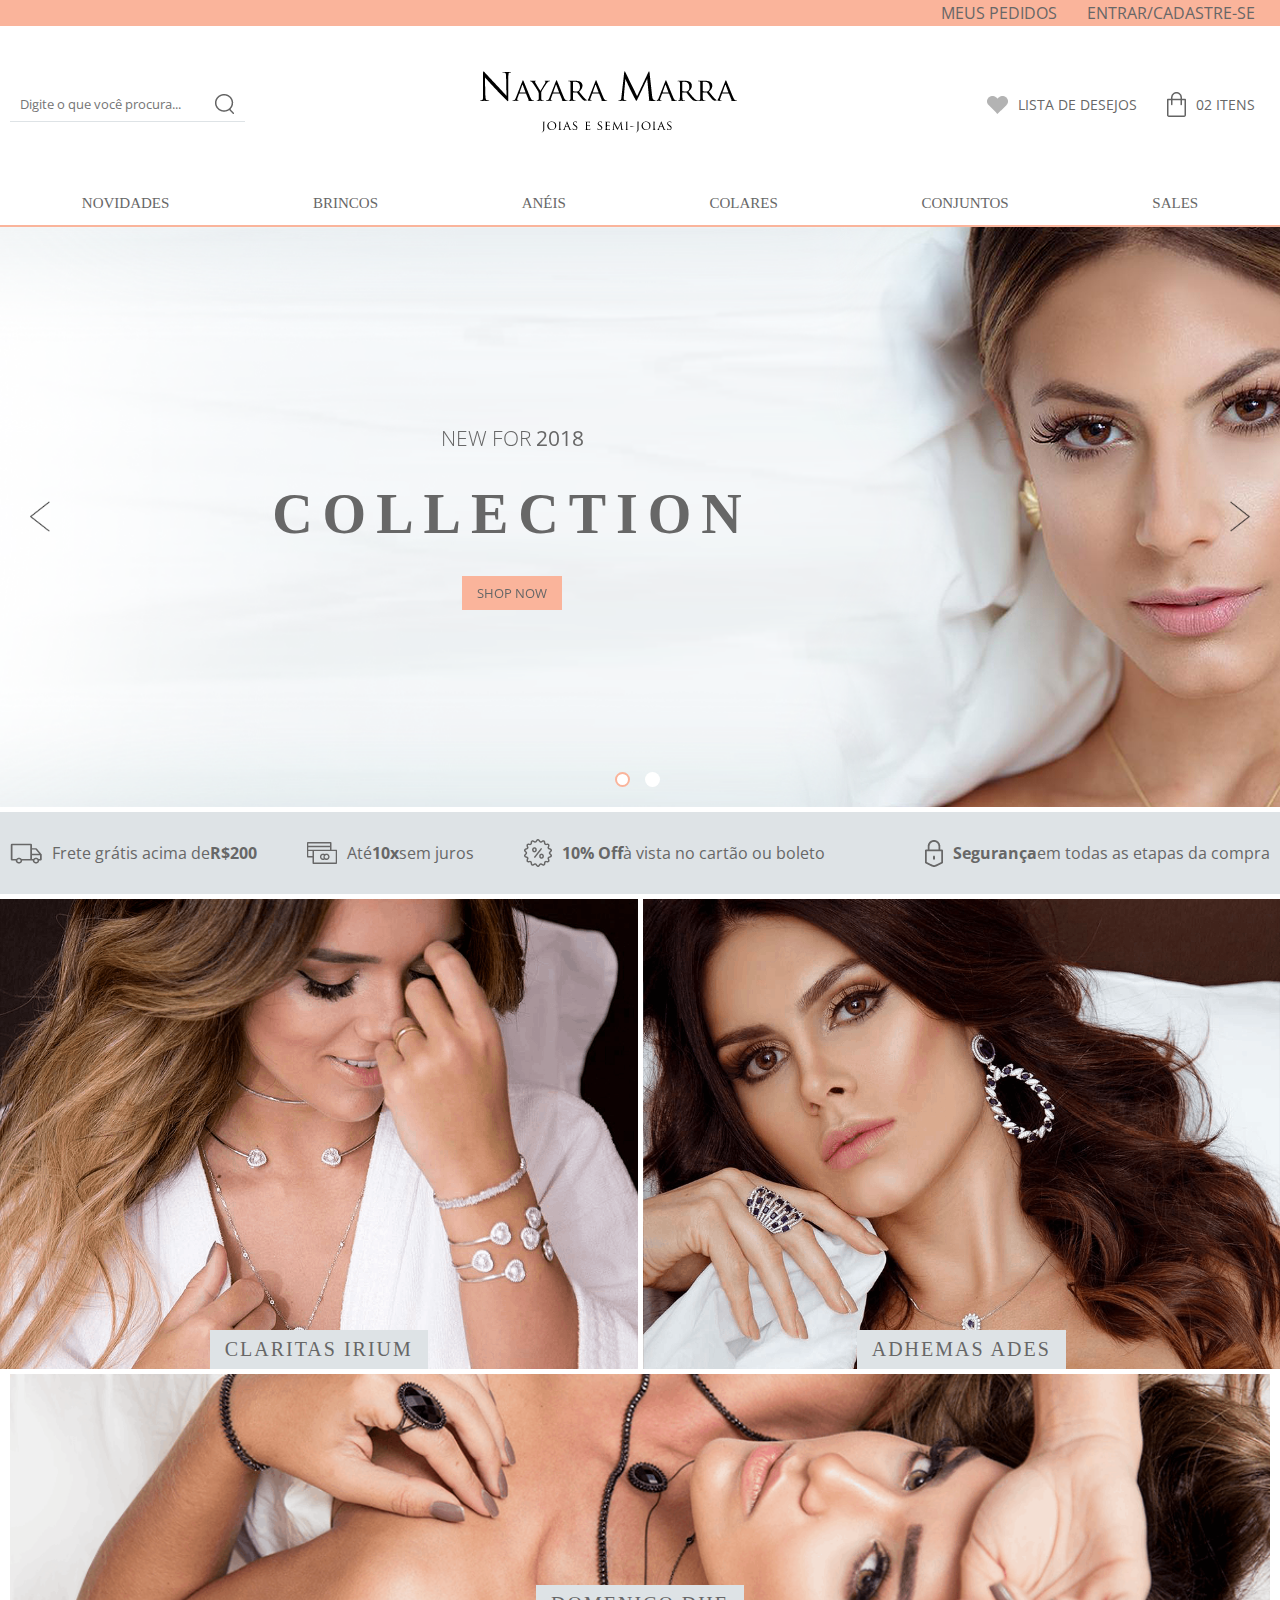
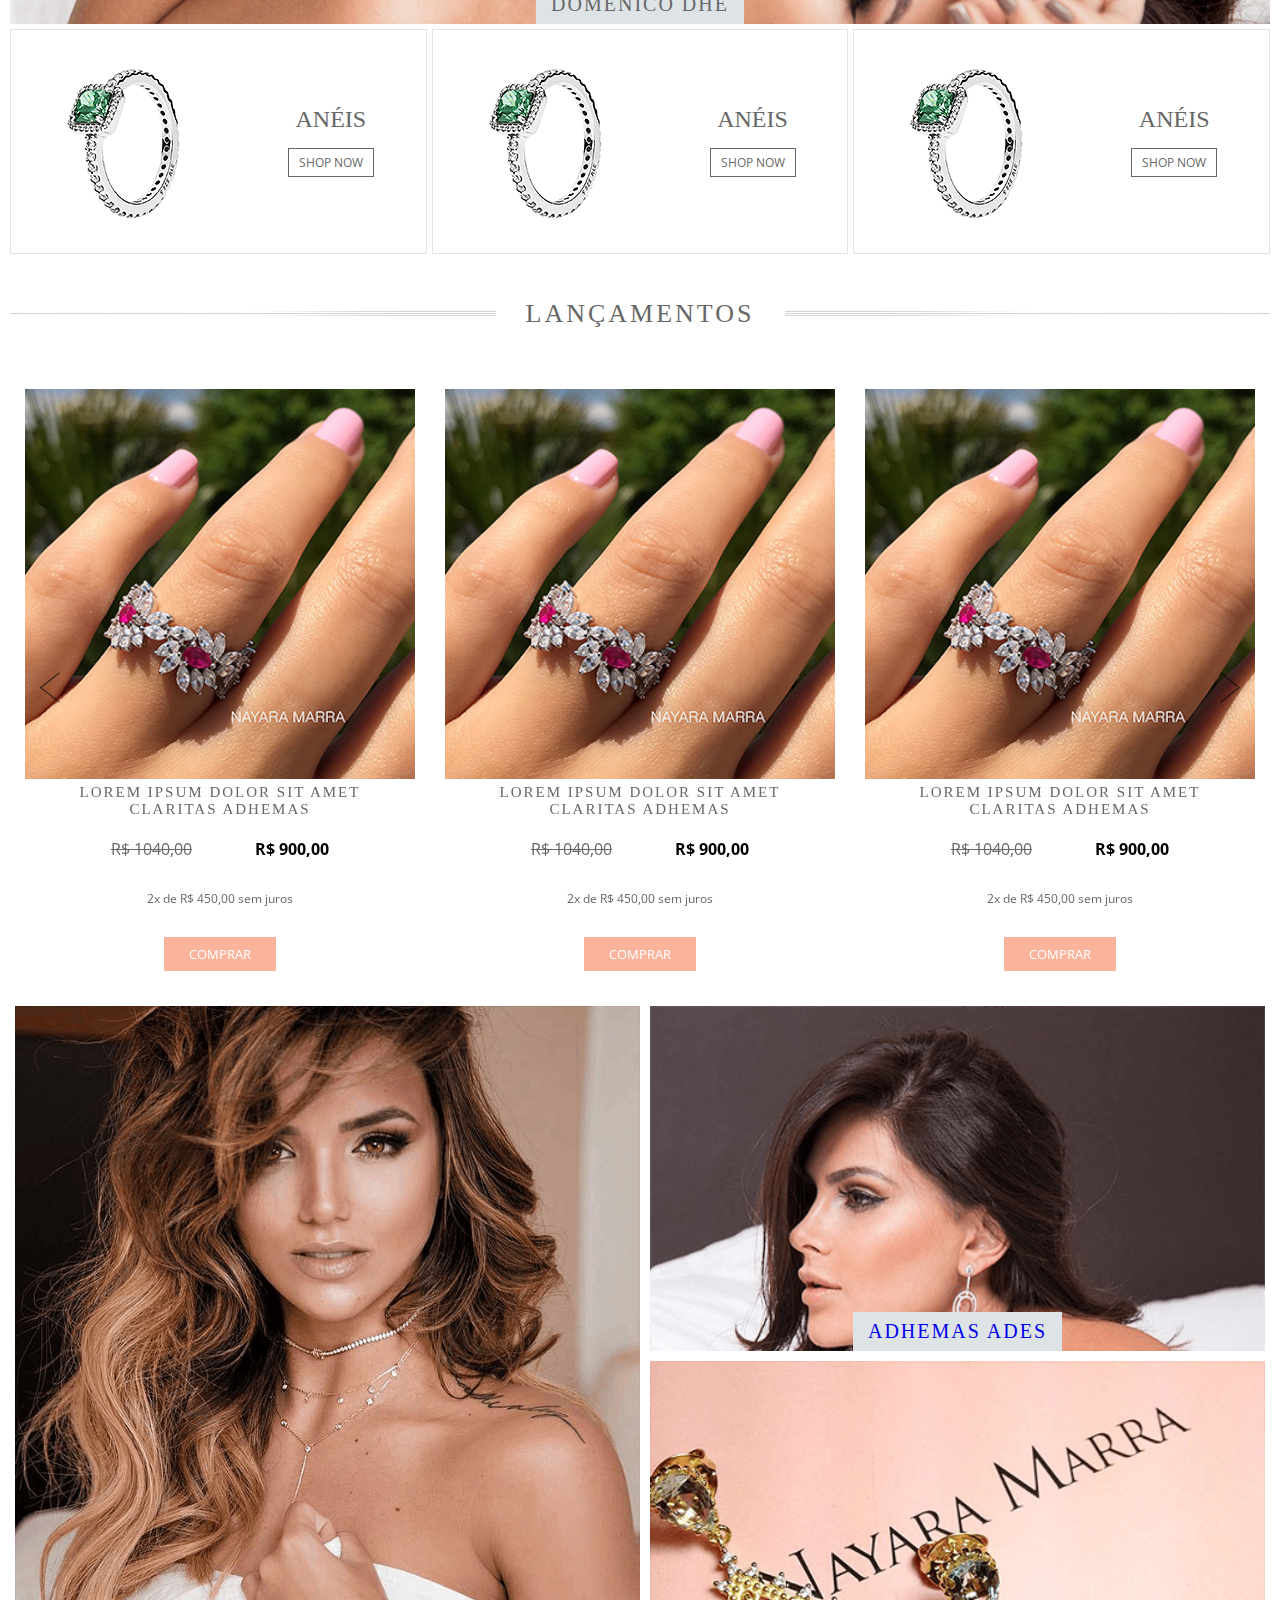
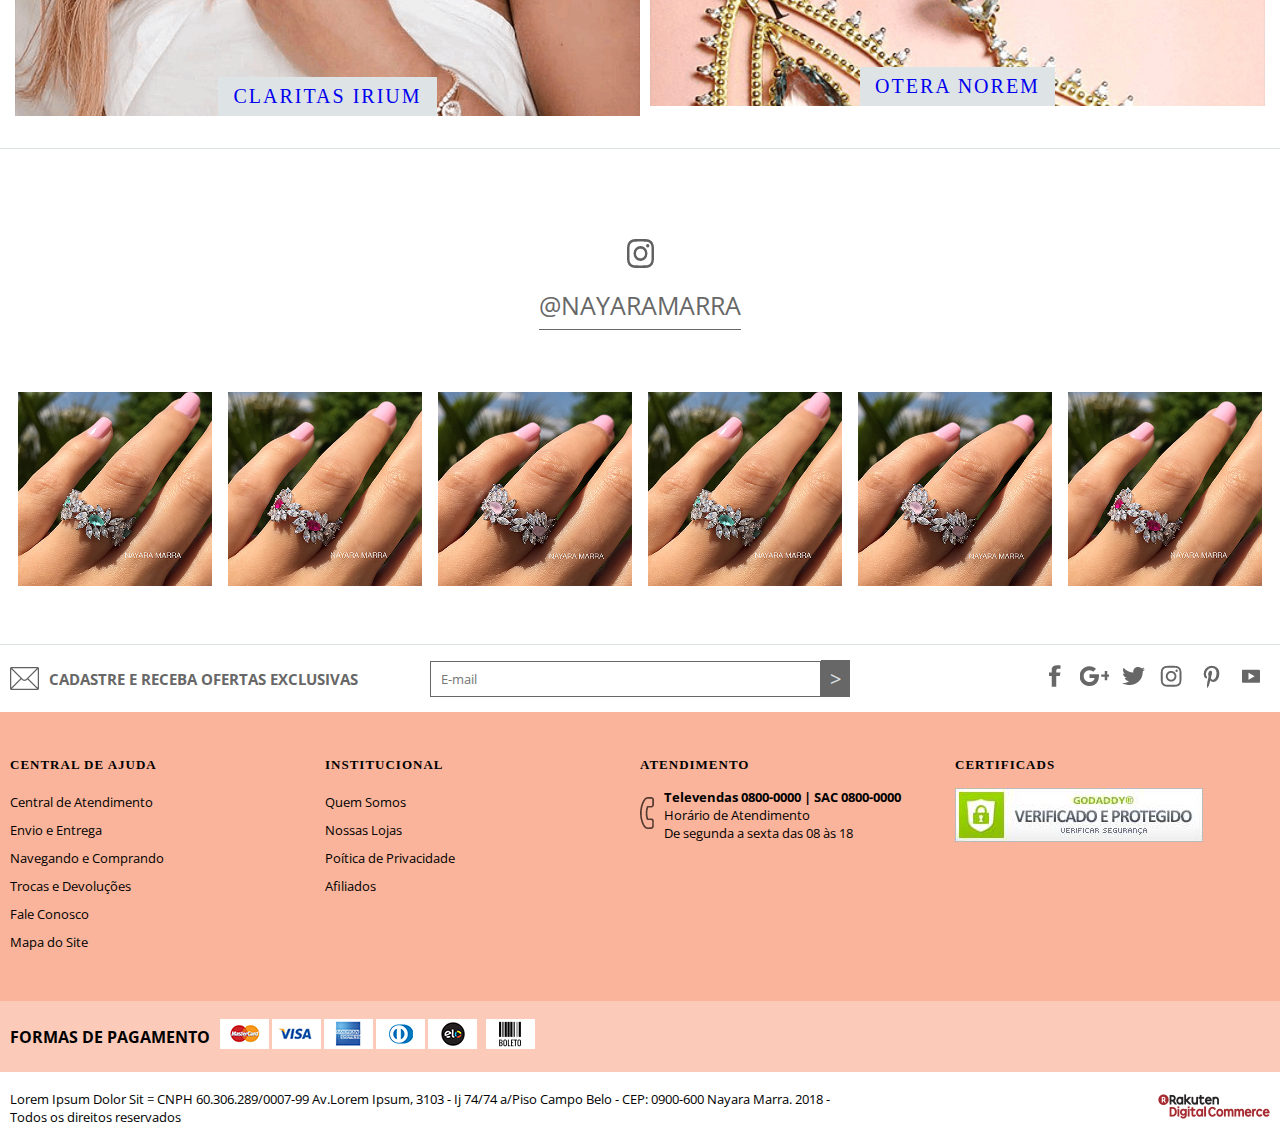
<file: index.html>
<!DOCTYPE html>
<html lang="pt-br">
  <meta charset="UTF-8" />
  <head>
    <link rel="stylesheet" type="text/css" href="./assets/css/joias.css" />
    <link rel="stylesheet" type="text/css" href="./assets/js/slick/slick.css" />
    <link rel="stylesheet" type="text/css" href="./assets/css/lightbox.css" />
    <link
      rel="stylesheet"
      type="text/css"
      href="./assets/js/slick/slick-theme.css"
    />
    <link
      href="https://fonts.googleapis.com/css?family=Quattrocento&display=swap"
      rel="stylesheet"
    />
    <title>Teste Nayara Marra - Joias</title>
  </head>
  <body>
    <div class="main">
      <div class="content">
        <a href="#">Meus Pedidos</a>
        <a href="#">Entrar/Cadastre-se</a>
      </div>
    </div>
    <header class="cabecalho">
      <div class="content">
        <div class="pesquisar">
          <input
            type="text"
            id="textBusca"
            placeholder="Digite o que você procura..."
          />
        </div>
        <a href="#" class="logo"><img src="assets/imgs/logo.png" alt=""/></a>

        <div class="compras">
          <span>
            <img src="assets/imgs/heart-wish.png" alt="Wishlist" />
            LISTA DE DESEJOS
          </span>
          <span>
            <img src="assets/imgs/cart.png" alt="Carrinho" />
            02 Itens
          </span>
        </div>
      </div>
    </header>
    <nav class="menu">
      <div class="content">
        <a href="#">Novidades</a>
        <a href="#">Brincos</a>
        <a href="#">Anéis</a>
        <a href="#">Colares</a>
        <a href="#">Conjuntos</a>
        <a href="#">Sales</a>
      </div>
    </nav>
    <!-- cabecalho -->
    <div class="carroussel-top slider">
      <div
        class="item"
        style="background-image: url(assets/imgs/banner-principal1.png);"
      >
        <div class="content-slide">
          <h4>NEW FOR <b>2018</b></h4>
          <h2>COLLECTION</h2>
          <button>SHOP NOW</button>
        </div>
      </div>
      <div class="item" style="background-image: url(assets/imgs/slide2.jpg);">
        <div class="content-slide">
          <h4>NEW FOR <b>2018</b></h4>
          <h2>COLLECTION</h2>
          <button>SHOP NOW</button>
        </div>
      </div>
    </div>

    <!-- Carrossel gigante -->

    <div class="informacoes">
      <div class="content">
        <span>
          <img src="assets/imgs/frete.png" alt="" />
          Frete grátis acima de <b>R$200</b>
        </span>
        <span>
          <img src="assets/imgs/sem-juros.png" alt="" />
          Até <b>10x</b> sem juros
        </span>
        <span>
          <img src="assets/imgs/a-vista.png" alt="" />
          <b>10% Off</b> à vista no cartão ou boleto
        </span>
        <span> </span>
        <span>
          <img src="assets/imgs/seguranca.png" alt="" />
          <b>Segurança</b> em todas as etapas da compra
        </span>
      </div>
    </div>

    <div class="destaque-categorias">
      <div class="destaque" style="background-image: url(assets/imgs/left.png)">
        <h4>CLARITAS IRIUM</h4>
      </div>
      <div
        class="destaque"
        style="background-image: url(assets/imgs/right.png)"
      >
        <h4>ADHEMAS ADES</h4>
      </div>
    </div>

    <div class="destaque-produtos">
      <div class="content">
        <div
          class="tumb-top"
          style="background-image: url(assets/imgs/deitada.png)"
        >
          <h4>DOMENICO DHE</h4>
        </div>
        <div class="produtos">
          <div class="item">
            <img src="assets/imgs/anel.png" alt="" />
            <div class="infos">
              <h3>ANÉIS</h3>
              <button>SHOP NOW</button>
            </div>
          </div>
          <div class="item">
            <img src="assets/imgs/anel.png" alt="" />
            <div class="infos">
              <h3>ANÉIS</h3>
              <button>SHOP NOW</button>
            </div>
          </div>
          <div class="item">
            <img src="assets/imgs/anel.png" alt="" />
            <div class="infos">
              <h3>ANÉIS</h3>
              <button>SHOP NOW</button>
            </div>
          </div>
        </div>

        <h2 class="lancamento">Lançamentos</h2>

        <div class="produtos-lancamentos slider">
          <div class="item">
            <div class="thumb"><img src="assets/imgs/anel2.png" alt="" /></div>
            <h3 class="titulo">Lorem ipsum dolor sit amet claritas adhemas</h3>
            <div class="precos">
              <span class="promo">R$ 1040,00</span>
              <span class="preco">R$ 900,00</span>
            </div>
            <div class="vezes">
              2x de R$ 450,00 sem juros
            </div>
            <div class="comprar"><button>Comprar</button></div>
          </div>
          <div class="item">
            <div class="thumb"><img src="assets/imgs/anel2.png" alt="" /></div>
            <h3 class="titulo">Lorem ipsum dolor sit amet claritas adhemas</h3>
            <div class="precos">
              <span class="promo">R$ 1040,00</span>
              <span class="preco">R$ 900,00</span>
            </div>
            <div class="vezes">
              2x de R$ 450,00 sem juros
            </div>
            <div class="comprar"><button>Comprar</button></div>
          </div>
          <div class="item">
            <div class="thumb"><img src="assets/imgs/anel2.png" alt="" /></div>
            <h3 class="titulo">Lorem ipsum dolor sit amet claritas adhemas</h3>
            <div class="precos">
              <span class="promo">R$ 1040,00</span>
              <span class="preco">R$ 900,00</span>
            </div>
            <div class="vezes">
              2x de R$ 450,00 sem juros
            </div>
            <div class="comprar"><button>Comprar</button></div>
          </div>
          <div class="item">
            <div class="thumb"><img src="assets/imgs/anel2.png" alt="" /></div>
            <h3 class="titulo">Lorem ipsum dolor sit amet claritas adhemas</h3>
            <div class="precos">
              <span class="promo">R$ 1040,00</span>
              <span class="preco">R$ 900,00</span>
            </div>
            <div class="vezes">
              2x de R$ 450,00 sem juros
            </div>
            <div class="comprar"><button>Comprar</button></div>
          </div>
          <div class="item">
            <div class="thumb"><img src="assets/imgs/anel2.png" alt="" /></div>
            <h3 class="titulo">Lorem ipsum dolor sit amet claritas adhemas</h3>
            <div class="precos">
              <span class="promo">R$ 1040,00</span>
              <span class="preco">R$ 900,00</span>
            </div>
            <div class="vezes">
              2x de R$ 450,00 sem juros
            </div>
            <div class="comprar"><button>Comprar</button></div>
          </div>
        </div>
      </div>
    </div>

    <div class="galeria">
      <div class="content">
        <a
          href="assets/imgs/claritas.png"
          data-lightbox="galeria"
          class="item principal"
          style="background-image: url(assets/imgs/claritas.png)"
        >
          <h4>CLARITAS IRIUM</h4>
        </a>
        <div class="outra">
          <a
            href="assets/imgs/ades.png"
            data-lightbox="galeria"
            class="item"
            style="background-image: url(assets/imgs/ades.png)"
          >
            <h4>ADHEMAS ADES</h4>
          </a>
          <a
            href="assets/imgs/otera.png"
            data-lightbox="galeria"
            class="item"
            style="background-image: url(assets/imgs/otera.png)"
          >
            <h4>OTERA NOREM</h4>
          </a>
        </div>
      </div>
    </div>

    <div class="instagram">
      <div class="content">
        <div class="instagram-info">
          <div class="tumb">
            <img src="assets/imgs/instagram.png" alt="" />
          </div>
          <div class="link">
            <a href="http://instagram.com">@NAYARAMARRA</a>
          </div>
        </div>
        <div class="galeria-instagram">
          <a href="assets/imgs/anel3.png" data-lightbox="instagram" class="item"
            ><img src="assets/imgs/anel3.png" alt=""
          /></a>
          <a href="assets/imgs/anel2.png" data-lightbox="instagram" class="item"
            ><img src="assets/imgs/anel2.png" alt=""
          /></a>
          <a href="assets/imgs/anel4.png" data-lightbox="instagram" class="item"
            ><img src="assets/imgs/anel4.png" alt=""
          /></a>
          <a href="assets/imgs/anel3.png" data-lightbox="instagram" class="item"
            ><img src="assets/imgs/anel3.png" alt=""
          /></a>
          <a href="assets/imgs/anel4.png" data-lightbox="instagram" class="item"
            ><img src="assets/imgs/anel4.png" alt=""
          /></a>
          <a href="assets/imgs/anel2.png" data-lightbox="instagram" class="item"
            ><img src="assets/imgs/anel2.png" alt=""
          /></a>
          <a href="assets/imgs/anel2.png" data-lightbox="instagram" class="item"
            ><img src="assets/imgs/anel2.png" alt=""
          /></a>
          <a href="assets/imgs/anel3.png" data-lightbox="instagram" class="item"
            ><img src="assets/imgs/anel3.png" alt=""
          /></a>
        </div>
      </div>
    </div>

    <div class="newsletter">
      <div class="content">
        <div class="col">
          <img src="assets/imgs/newsletter.png" alt="E-mail" />Cadastre e receba
          ofertas exclusivas
        </div>
        <div class="col">
          <input type="email" placeholder="E-mail" />
          <button class="submit">
            >
          </button>
        </div>
        <div class="col">
          <a href="#"><img src="assets/imgs/facebook.png" alt=""/></a>
          <a href="#"><img src="assets/imgs/google.png" alt=""/></a>
          <a href="#"><img src="assets/imgs/twitter.png" alt=""/></a>
          <a href="#"><img src="assets/imgs/instgram2.png" alt=""/></a>
          <a href="#"><img src="assets/imgs/pinterest.png" alt=""/></a>
          <a href="#"><img src="assets/imgs/youtube.png" alt=""/></a>
        </div>
      </div>
    </div>

    <!-- Criar um carrossel de imagens -->

    <footer class="footer">
      <div class="content">
        <div class="col">
          <h4>Central de ajuda</h4>
          <ul>
            <li><a href="#">Central de Atendimento</a></li>
            <li><a href="#">Envio e Entrega</a></li>
            <li><a href="#">Navegando e Comprando</a></li>
            <li><a href="#">Trocas e Devoluções</a></li>
            <li><a href="#">Fale Conosco</a></li>
            <li><a href="#">Mapa do Site</a></li>
          </ul>
        </div>

        <div class="col">
          <h4>Institucional</h4>

          <ul>
            <li><a href="#">Quem Somos</a></li>
            <li><a href="#">Nossas Lojas</a></li>
            <li><a href="# ">Poítica de Privacidade</a></li>
            <li><a href="#">Afiliados</a></li>
          </ul>
        </div>

        <div class="col">
          <h4>Atendimento</h4>

          <span class="infos">
            <span>
              <img src="assets/imgs/phone-footer.png" alt="" />
            </span>
            <span>
              <b>Televendas 0800-0000 | SAC 0800-0000</b><br />
              Horário de Atendimento <br />
              De segunda a sexta das 08 às 18
            </span>
          </span>
        </div>

        <div class="col">
          <h4>Certificads</h4>

          <img src="assets/imgs/certificado-footer.jpg" alt="" />
        </div>
      </div>
    </footer>

    <div class="bottom">
      <div class="content">
        Formas de pagamento
        <span>
          <img
            src="assets/imgs/formas-pagamento.png"
            alt="Formas de Pagamento"
          />
        </span>
      </div>
    </div>
    <div class="copy">
      <div class="content">
        <p>
          Lorem Ipsum Dolor Sit = CNPH 60.306.289/0007-99 Av.Lorem Ipsum, 3103 -
          Ij 74/74 a/Piso Campo Belo - CEP: 0900-600 Nayara Marra. 2018 - Todos
          os direitos reservados
        </p>
        <span><img src="assets/imgs/rakuten.png" alt=""/></span>
      </div>
    </div>

    <script
      src="https://code.jquery.com/jquery-2.2.0.min.js"
      type="text/javascript"
    ></script>
    <script
      src="./assets/js/slick/slick.js"
      type="text/javascript"
      charset="utf-8"
    ></script>
    <script
      src="./assets/js/lightbox.js"
      type="text/javascript"
      charset="utf-8"
    ></script>
    <script
      src="./assets/js/joias.js"
      type="text/javascript"
      charset="utf-8"
    ></script>
  </body>
</html>
</file>
<file: assets/css/joias.css>
@import url("https://fonts.googleapis.com/css?family=Open+Sans&display=swap");*{margin:0;padding:0;outline:0;box-sizing:border-box}html,body,#root{height:100%}body{background-color:#fff;-webkit-font-smoothing:antialiased;-moz-osx-font-smoothing:grayscale;color:#676767}body,input,button{font-family:"Open Sans",sans-serif}a{text-decoration:none}img{max-width:100%;height:auto}.slider{margin-bottom:0 !important}.slider .slick-prev{z-index:9;left:15px;background-image:url(../imgs/arrow-l.png);background-size:cover;width:50px;height:50px;opacity:0.8}.slider .slick-prev:hover{opacity:1;background-image:url(../imgs/arrow-l.png);background-size:cover}.slider .slick-next{z-index:9;right:15px;background-image:url(../imgs/arrow-r.png);background-size:cover;width:50px;height:50px;opacity:0.8}.slider .slick-next:hover{opacity:1;background-image:url(../imgs/arrow-r.png);background-size:cover}.slider .slick-dots{bottom:15px;z-index:9}.slider .slick-dots button{width:15px;height:15px;background-color:#fff;border-radius:50%}.slider .slick-dots .slick-active button{border:2px solid #fab49b}.main{background-color:#fab49b}.main .content{display:flex;justify-content:flex-end;width:1260px;margin:0 auto}.main .content a{text-transform:uppercase;color:#676767;padding:2px 15px}header.cabecalho{position:relative;padding:5vh 0;background:#fff}header.cabecalho .content{display:flex;justify-content:space-between;align-items:center;width:1260px;margin:0 auto}header.cabecalho .content .pesquisar{width:235px}header.cabecalho .content .pesquisar input{border:0;width:100%;border-bottom:1px solid #dee3e6;padding:8px 35px 8px 10px;background-image:url(../imgs/search.png);background-position:95% center;background-repeat:no-repeat}header.cabecalho .content .compras{display:flex;align-items:center;text-transform:uppercase;font-size:14px}header.cabecalho .content .compras span{display:flex;align-items:center;padding:5px 15px}header.cabecalho .content .compras span img{margin-right:10px}nav.menu{position:relative;background-color:#fff;border-bottom:2px solid #fab49b}nav.menu .content{display:flex;justify-content:space-around;align-items:center;width:1260px;margin:0 auto}nav.menu .content a{color:#676767;font-size:15px;text-transform:uppercase;margin:10px 0;padding:1px 0 2px 0;border-top:1px solid #fff;border-bottom:1px solid #fff;font-family:Georgia,"Times New Roman",Times,serif}nav.menu .content a:hover{color:#fab49b;border-top:1px solid #fab49b;border-bottom:1px solid #fab49b}.carroussel-top{position:relative}.carroussel-top .item{height:580px;background-size:cover;background-position:50% 50%}.carroussel-top .item .content-slide{width:40%;margin-left:20%;display:flex;height:100%;align-items:center;flex-direction:column;justify-content:center}.carroussel-top .item .content-slide h4{font-size:21px;font-weight:300}.carroussel-top .item .content-slide h2{font-size:56px;font-family:Georgia,"Times New Roman",Times,serif;letter-spacing:10px;margin:30px 0}.carroussel-top .item .content-slide button{background:#fab49b;color:#676767;padding:8px 15px;border:0}.informacoes{position:relative;background-color:#dee3e6;color:#676767;padding:3vh 0;margin:5px 0}.informacoes .content{display:flex;justify-content:space-between;align-items:center;width:1260px;margin:0 auto}.informacoes .content span{display:flex;align-items:center}.informacoes .content span img{margin-right:10px}.destaque-categorias{position:relative;margin-bottom:5px;display:flex;width:100%}.destaque-categorias .destaque{flex:1;display:flex;height:470px;background-size:cover;background-position:50% 25%;align-items:flex-end;justify-content:center}.destaque-categorias .destaque:first-child{margin-right:5px}.destaque-categorias .destaque h4{background-color:#dee3e6;font-size:20px;padding:8px 15px;letter-spacing:2px;font-weight:300;font-family:Georgia,"Times New Roman",Times,serif}.destaque-produtos{position:relative}.destaque-produtos .content{display:flex;flex-direction:column;width:1260px;margin:0 auto}.destaque-produtos .content .tumb-top{width:100%;display:flex;height:250px;background-size:cover;background-position:50% 25%;align-items:flex-end;justify-content:center;margin-bottom:5px}.destaque-produtos .content .tumb-top h4{background-color:#dee3e6;font-size:20px;padding:8px 15px;letter-spacing:2px;font-weight:300;font-family:Georgia,"Times New Roman",Times,serif}.destaque-produtos .content .produtos{display:flex;justify-content:space-between}.destaque-produtos .content .produtos .item{border:1px solid #dee3e6;display:flex;flex:1;align-items:center}.destaque-produtos .content .produtos .item:nth-child(2){margin:0 5px}.destaque-produtos .content .produtos .item .infos{flex:1;display:flex;justify-content:center;flex-direction:column;align-items:center}.destaque-produtos .content .produtos .item .infos h3{font-size:24px;font-family:Georgia,"Times New Roman",Times,serif;font-weight:300;margin-bottom:15px}.destaque-produtos .content .produtos .item .infos button{font-size:12px;color:#676767;border:1px solid #676767;padding:5px 10px;background:none;cursor:pointer}.destaque-produtos .content h2.lancamento{background-image:url(../imgs/back-title.png);background-position:center center;background-repeat:no-repeat;font-size:26px;text-align:center;text-transform:uppercase;letter-spacing:3px;font-family:Georgia,"Times New Roman",Times,serif;font-weight:300;margin:5vh 0}.destaque-produtos .content .produtos-lancamentos{display:flex;justify-content:space-between}.destaque-produtos .content .produtos-lancamentos .item{display:flex;flex:1;flex-direction:column;cursor:pointer;padding:15px}.destaque-produtos .content .produtos-lancamentos .item:hover{box-shadow:-1px 0 3px rgba(0,0,0,0.16)}.destaque-produtos .content .produtos-lancamentos .item img{width:100%;height:auto}.destaque-produtos .content .produtos-lancamentos .item .titulo{font-size:15px;color:#676767;font-family:Georgia,"Times New Roman",Times,serif;letter-spacing:2px;font-weight:300;text-transform:uppercase;padding:5px 20px;text-align:center}.destaque-produtos .content .produtos-lancamentos .item .precos{display:flex;justify-content:space-between;padding:15px 22%}.destaque-produtos .content .produtos-lancamentos .item .precos .promo{text-decoration:line-through}.destaque-produtos .content .produtos-lancamentos .item .precos .preco{color:#000;font-weight:bold}.destaque-produtos .content .produtos-lancamentos .item .vezes{font-size:12px;text-align:center;padding:15px 0}.destaque-produtos .content .produtos-lancamentos .item .comprar{padding:15px 0;display:flex;justify-content:center}.destaque-produtos .content .produtos-lancamentos .item .comprar button{background:#fab49b;color:#fff;border:0;padding:8px 25px;text-transform:uppercase}.destaque-produtos .content .produtos-lancamentos .item .comprar button:hover{background:#f8906a}.galeria{position:relative}.galeria .content{width:1260px;margin:0 auto;display:flex;justify-content:space-around}.galeria .content .outra,.galeria .content .principal{flex:1;height:710px}.galeria .content .item{margin:5px;display:flex;background-size:cover;align-items:flex-end;justify-content:center;margin-bottom:5px}.galeria .content .item h4{background-color:#dee3e6;font-size:20px;padding:8px 15px;letter-spacing:2px;font-weight:300;font-family:Georgia,"Times New Roman",Times,serif}.galeria .content .outra{display:flex;flex-direction:column;justify-content:space-around}.galeria .content .outra .item{flex:1;height:50%}.instagram{position:relative;border-top:1px solid #dee3e6;border-bottom:1px solid #dee3e6;margin-top:3vh;padding:5vh 0}.instagram .content{width:1260px;margin:0 auto;display:flex;flex-direction:column}.instagram .content .instagram-info{display:flex;flex-direction:column;justify-content:center;text-align:center;padding:5vh 0 6vh}.instagram .content .instagram-info a{display:inline-block;color:#676767;font-size:25px;padding:15px 0 7px 0;border-bottom:1px solid #676767;text-transform:uppercase}.instagram .content .galeria-instagram{display:flex}.instagram .content .galeria-instagram .item{padding:8px}.newsletter{position:relative;padding:15px 0}.newsletter .content{display:flex;width:1260px;margin:0 auto;justify-content:space-between}.newsletter .content .col{flex:1;display:flex;align-items:center;font-weight:bold;font-size:15px;text-transform:uppercase}.newsletter .content .col:first-child img{margin-right:10px}.newsletter .content .col:last-child{justify-content:flex-end}.newsletter .content .col a{padding:5px}.newsletter .content .col input{width:93%;padding:8px 10px;border:1px solid #676767}.newsletter .content .col button{width:7%;padding:4px 0;background:#676767;color:#dee3e6;border:1px solid #676767;font-size:20px}.footer{position:relative;background:#fab49b;color:#000;font-size:13px;padding:5vh 0}.footer .content{display:flex;width:1260px;margin:0 auto;justify-content:space-between}.footer .content .col{flex:1}.footer .content .col h4{font-family:Georgia,"Times New Roman",Times,serif;font-size:13px;text-transform:uppercase;letter-spacing:1px;margin-bottom:15px}.footer .content .col span.infos{display:flex;align-items:center}.footer .content .col span.infos span:first-child{margin-right:10px}.footer .content .col ul{list-style:none}.footer .content .col ul li a{color:#000;display:block;padding:5px 0}.footer .content .col ul li a:hover{text-decoration:underline}.bottom{position:relative;background:#fbcab8;color:#000;font-size:16px;padding:2vh 0;text-transform:uppercase;font-weight:bold}.bottom .content{display:flex;width:1260px;margin:0 auto;align-items:center}.bottom .content span{margin-left:10px}.copy{position:relative;color:#000;font-size:13px;padding:2vh 0}.copy .content{display:flex;width:1260px;margin:0 auto;align-items:center;justify-content:space-between}.copy .content p{flex:2}.copy .content span{flex:1;text-align:right}
</file>
